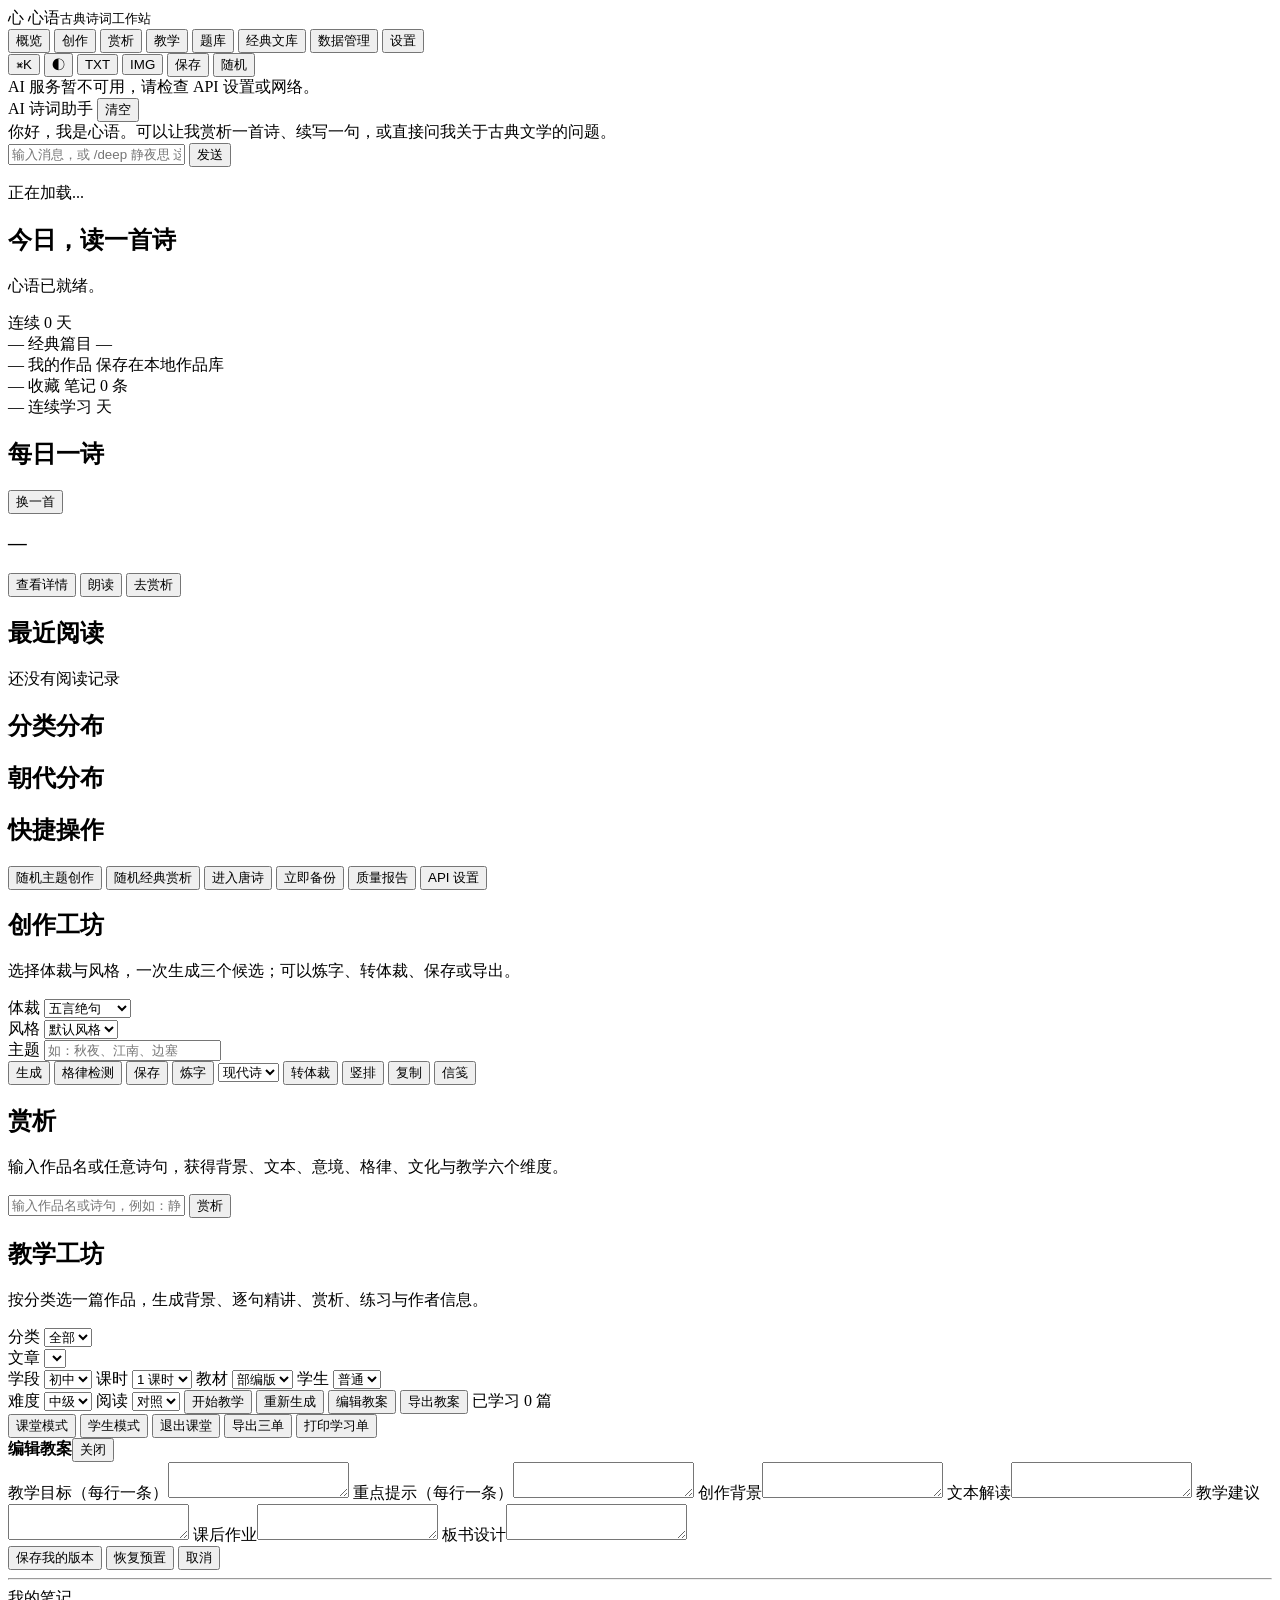
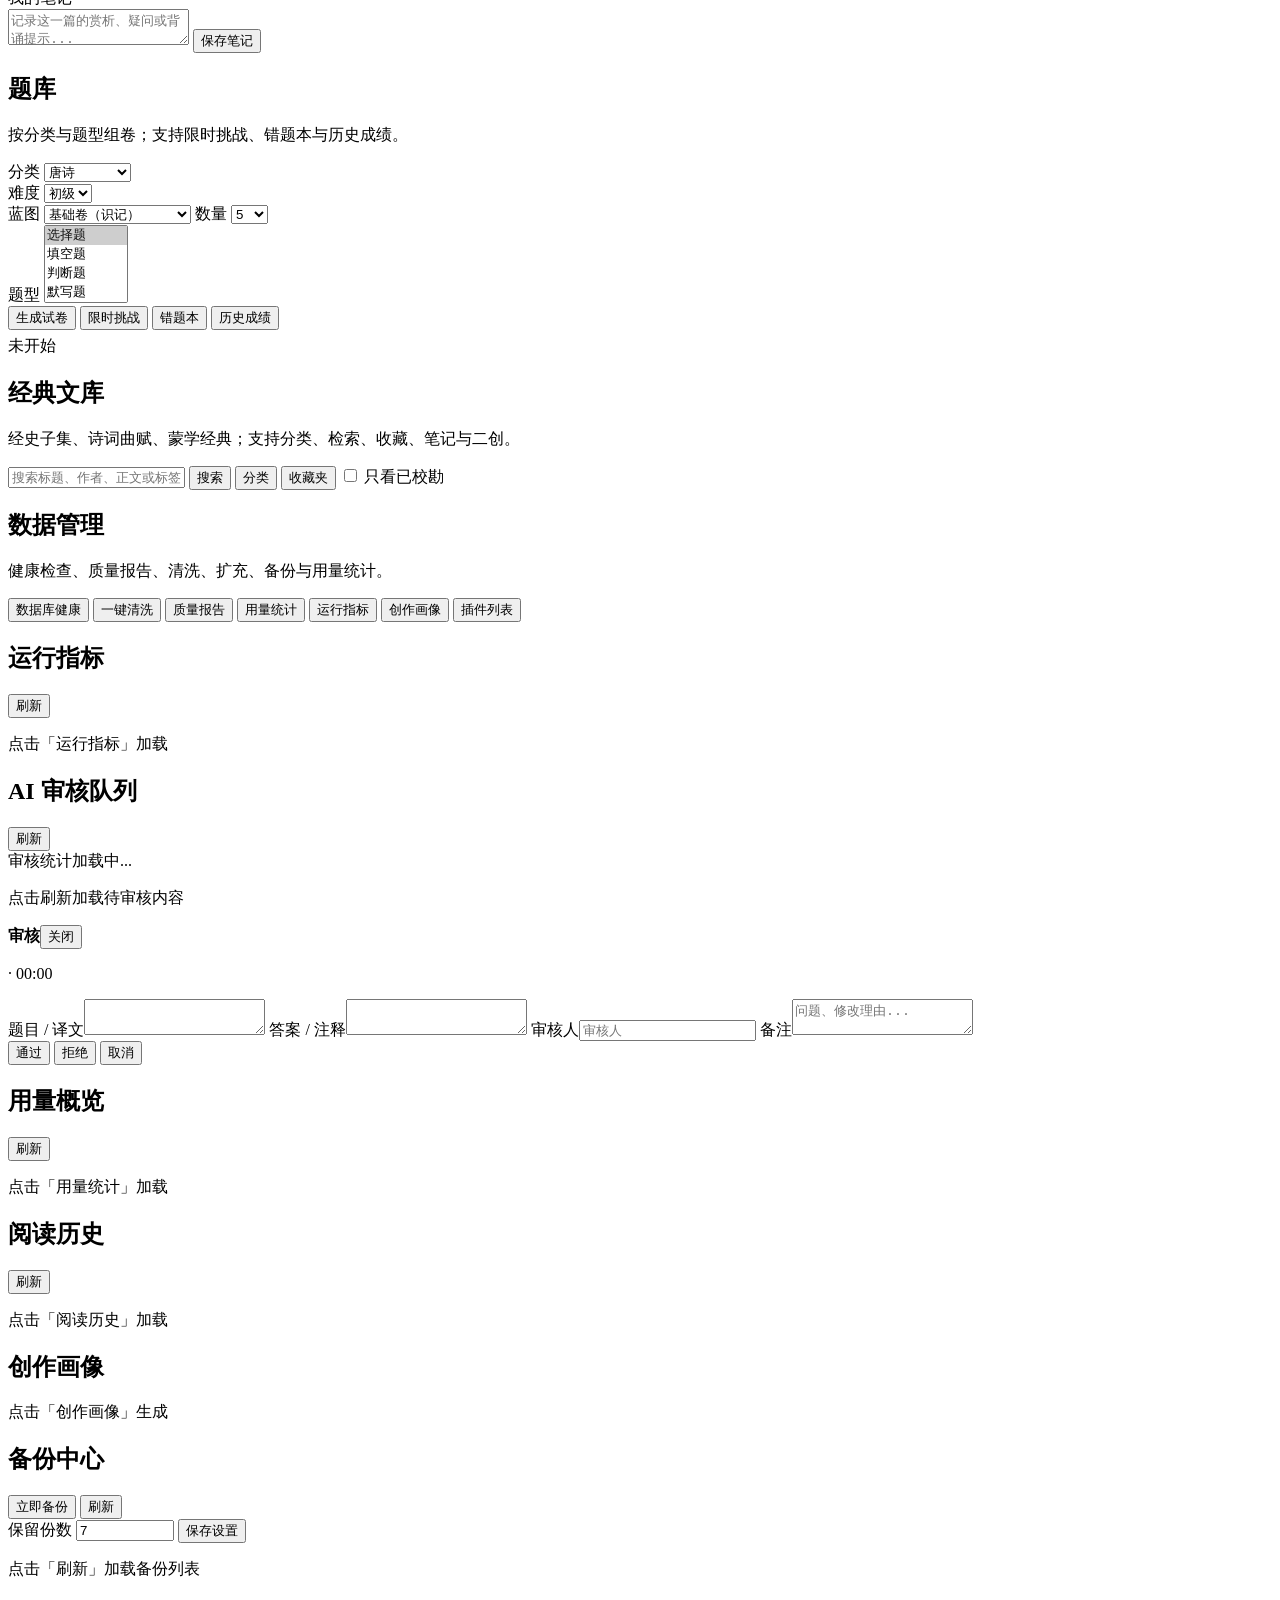
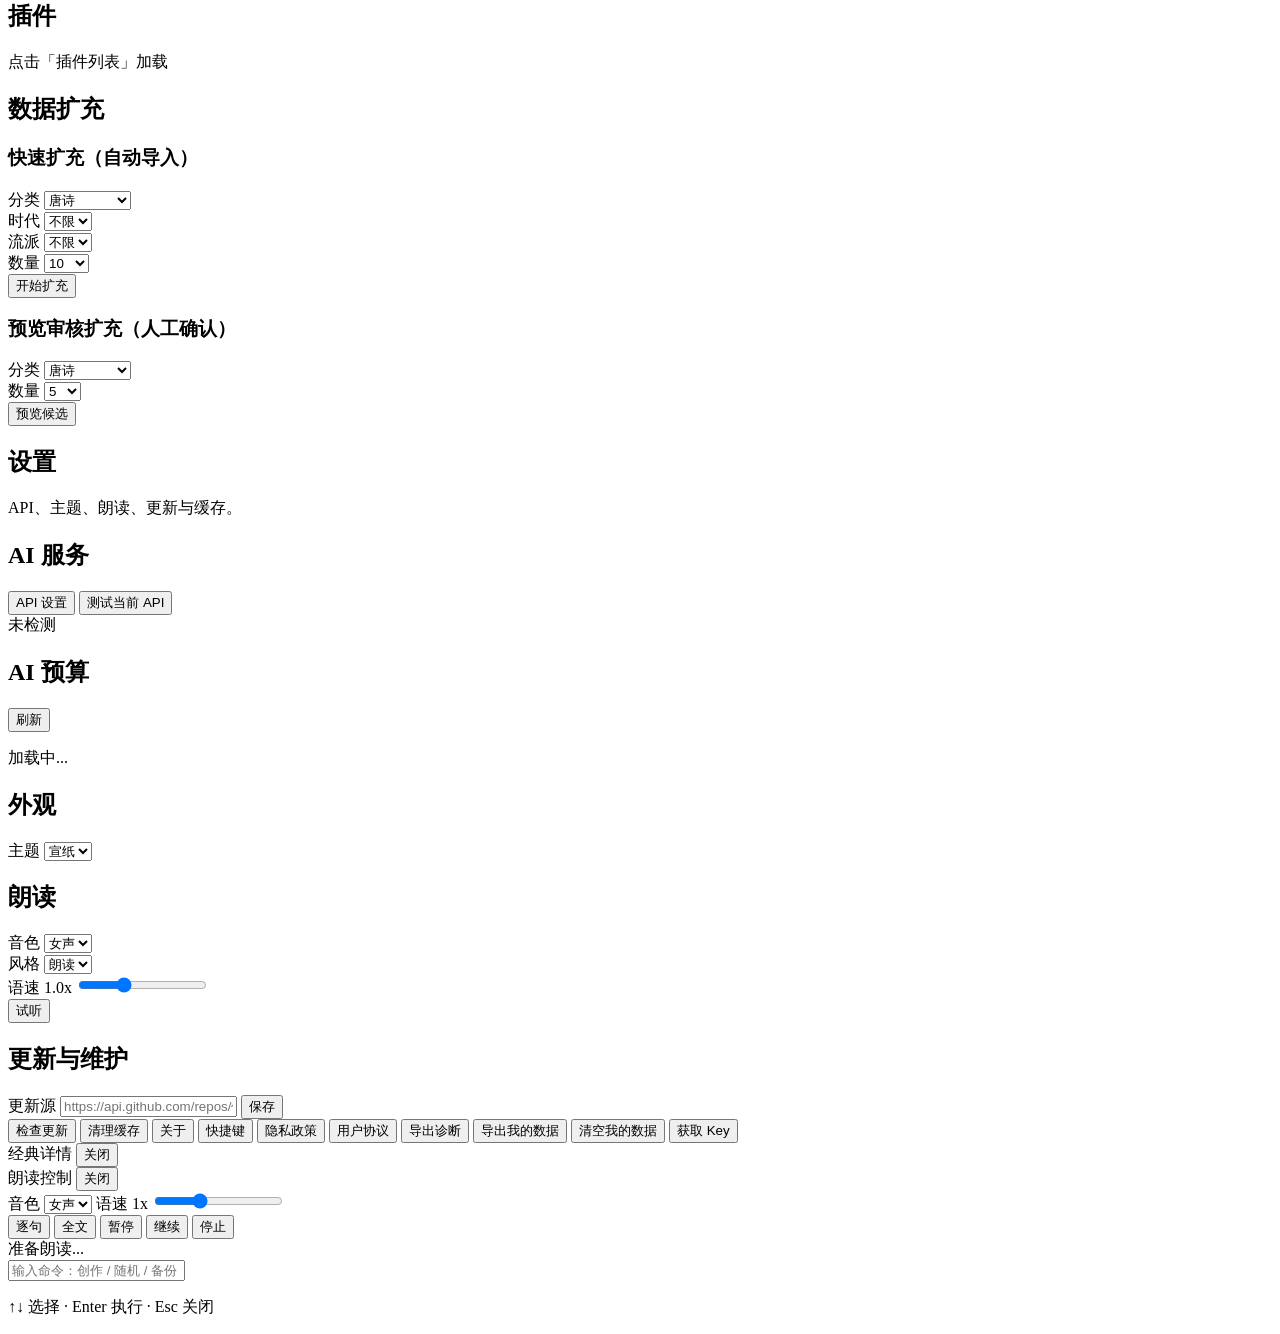
<file: templates/index.html>
<!DOCTYPE html>
<html lang="zh-CN">
<head>
    <meta charset="utf-8">
    <meta http-equiv="Content-Security-Policy" content="default-src 'none'; connect-src 'self'; style-src 'unsafe-inline'; script-src 'unsafe-inline'; img-src data: blob:; font-src data:;">
    <title>心语 · 古典诗词 AI 工作站</title>
    <!-- INLINE_CSS -->
</head>
<body class="theme-paper">

<!-- 顶部导航栏 -->
<header class="top-nav">
    <div class="nav-brand">
        <span class="brand-seal">心</span>
        <span class="brand-text">心语<small>古典诗词工作站</small></span>
    </div>
    <nav class="nav-items" id="mainNav">
        <button class="nav-btn active" onclick="switchNav('dashboard')">概览</button>
        <button class="nav-btn" onclick="switchNav('creation')">创作</button>
        <button class="nav-btn" onclick="switchNav('appreciation')">赏析</button>
        <button class="nav-btn" onclick="switchNav('teaching')">教学</button>
        <button class="nav-btn" onclick="switchNav('quiz')">题库</button>
        <button class="nav-btn" onclick="switchNav('classics')">经典文库</button>
        <button class="nav-btn" onclick="switchNav('data')">数据管理</button>
        <button class="nav-btn" onclick="switchNav('settings')">设置</button>
    </nav>
    <div class="nav-tools">
        <button onclick="openCmdk()" title="命令面板 (Ctrl+K)" class="tool-btn">⌘K</button>
        <button onclick="cycleTheme()" title="切换主题" class="tool-btn" id="themeBtn">◐</button>
        <button onclick="exportTxt()" title="导出 TXT">TXT</button>
        <button onclick="exportImage()" title="导出图片">IMG</button>
        <button onclick="saveWork()" title="保存作品">保存</button>
        <button onclick="randomTopic()" title="随机主题">随机</button>
    </div>
</header>

<div id="apiWarning" class="api-warning hidden">AI 服务暂不可用，请检查 API 设置或网络。</div>

<main class="main-layout">
    <!-- 左侧：功能导航 + 聊天 -->
    <aside class="left-panel">
        <div id="sidebar" class="sidebar"></div>
        <section class="chat-window" id="chatWindow">
            <header class="chat-header">
                <span>AI 诗词助手</span>
                <button onclick="clearChat()" class="btn-icon" title="清空">清空</button>
            </header>
            <div class="chat-messages" id="chatMessages">
                <div class="chat-msg ai"><div class="bubble">你好，我是心语。可以让我赏析一首诗、续写一句，或直接问我关于古典文学的问题。</div></div>
            </div>
            <div class="chat-input-area">
                <input id="chatInput" placeholder="输入消息，或 /deep 静夜思 这样的命令" onkeydown="if(event.key==='Enter'&&!event.shiftKey){event.preventDefault();sendChat();}">
                <button onclick="sendChat()">发送</button>
            </div>
        </section>
    </aside>

    <!-- 右侧：功能面板 -->
    <section class="content-area">
        <!-- 概览 -->
        <div class="tab-content active" id="tab-dashboard">
            <div class="dashboard-hero">
                <div>
                    <p class="eyebrow" id="dashDate">正在加载...</p>
                    <h1>今日，读一首诗</h1>
                    <p class="hero-sub" id="dashGreeting">心语已就绪。</p>
                </div>
                <div class="streak-badge" id="dashStreak">连续 0 天</div>
            </div>

            <div class="stat-grid">
                <article class="stat-card">
                    <span class="stat-value" id="statClassics">—</span>
                    <span class="stat-label">经典篇目</span>
                    <span class="stat-foot" id="statChars">—</span>
                </article>
                <article class="stat-card">
                    <span class="stat-value" id="statWorks">—</span>
                    <span class="stat-label">我的作品</span>
                    <span class="stat-foot">保存在本地作品库</span>
                </article>
                <article class="stat-card">
                    <span class="stat-value" id="statFavorites">—</span>
                    <span class="stat-label">收藏</span>
                    <span class="stat-foot" id="statNotes">笔记 0 条</span>
                </article>
                <article class="stat-card">
                    <span class="stat-value" id="statStreak">—</span>
                    <span class="stat-label">连续学习</span>
                    <span class="stat-foot">天</span>
                </article>
            </div>

            <div class="dash-columns">
                <section class="card daily-card">
                    <header class="card-head">
                        <h2>每日一诗</h2>
                        <button class="ghost-btn" onclick="loadDashboard()">换一首</button>
                    </header>
                    <h3 id="dailyTitle" class="daily-title">—</h3>
                    <p class="muted" id="dailyMeta"></p>
                    <div id="dailyContent" class="poem-preview"></div>
                    <div class="card-actions">
                        <button class="primary-btn" onclick="openDaily()">查看详情</button>
                        <button onclick="speakDaily()">朗读</button>
                        <button onclick="openDailyInAppreciation()">去赏析</button>
                    </div>
                </section>

                <section class="card">
                    <header class="card-head"><h2>最近阅读</h2></header>
                    <div id="recentReads" class="list-stack"><p class="muted">还没有阅读记录</p></div>
                </section>
            </div>

            <div class="dash-columns">
                <section class="card">
                    <header class="card-head"><h2>分类分布</h2></header>
                    <div id="dashCategories" class="chip-list"></div>
                    <header class="card-head" style="margin-top:16px"><h2>朝代分布</h2></header>
                    <div id="dashDynasties" class="chip-list"></div>
                </section>
                <section class="card">
                    <header class="card-head"><h2>快捷操作</h2></header>
                    <div class="quick-grid">
                        <button onclick="switchNav('creation');randomTopic()">随机主题创作</button>
                        <button onclick="switchNav('appreciation');getRandomClassic()">随机经典赏析</button>
                        <button onclick="openClassicsPanel('唐诗')">进入唐诗</button>
                        <button onclick="createBackup()">立即备份</button>
                        <button onclick="showQualityReport()">质量报告</button>
                        <button onclick="openSettings()">API 设置</button>
                    </div>
                </section>
            </div>
        </div>

        <!-- 创作 -->
        <div class="tab-content" id="tab-creation">
            <div class="panel-heading">
                <h2>创作工坊</h2>
                <p>选择体裁与风格，一次生成三个候选；可以炼字、转体裁、保存或导出。</p>
            </div>
            <div class="form-row">
                <label>体裁</label>
                <select id="creationGenre" onchange="updateCreationStyles()">
                    <option>五言绝句</option>
                    <option>七言绝句</option>
                    <option>五言律诗</option>
                    <option>七言律诗</option>
                    <option>如梦令</option>
                    <option>蝶恋花</option>
                    <option>现代歌词</option>
                    <option>中国风歌词</option>
                    <option>抒情散文</option>
                    <option>哲思小品</option>
                    <option>写景游记</option>
                </select>
            </div>
            <div class="form-row">
                <label>风格</label>
                <select id="creationStyle"><option value="">默认风格</option></select>
            </div>
            <div class="form-row">
                <label>主题</label>
                <input id="creationTopic" placeholder="如：秋夜、江南、边塞">
            </div>
            <div class="action-row">
                <button onclick="doCreation()" id="doCreationBtn" class="primary-btn">生成</button>
                <button onclick="checkCreationPoem()">格律检测</button>
                <button onclick="saveCreation()">保存</button>
                <button onclick="polishCreation()">炼字</button>
                <select id="transformTarget">
                    <option value="现代诗">现代诗</option>
                    <option value="散文">散文</option>
                    <option value="歌词">歌词</option>
                    <option value="词">词</option>
                </select>
                <button onclick="transformCreation(document.getElementById('transformTarget').value)">转体裁</button>
                <button onclick="toggleVertical()">竖排</button>
                <button onclick="copyCurrent()">复制</button>
                <button onclick="exportLetter()">信笺</button>
            </div>
            <div id="creationResult" class="result-area"></div>
        </div>

        <!-- 赏析 -->
        <div class="tab-content" id="tab-appreciation">
            <div class="panel-heading">
                <h2>赏析</h2>
                <p>输入作品名或任意诗句，获得背景、文本、意境、格律、文化与教学六个维度。</p>
            </div>
            <div class="form-row">
                <input id="appreciationTitle" placeholder="输入作品名或诗句，例如：静夜思">
                <button class="primary-btn" onclick="doAppreciation()">赏析</button>
            </div>
            <div id="appreciationResult" class="result-area"></div>
        </div>

        <!-- 教学 -->
        <div class="tab-content" id="tab-teaching">
            <div class="panel-heading">
                <h2>教学工坊</h2>
                <p>按分类选一篇作品，生成背景、逐句精讲、赏析、练习与作者信息。</p>
            </div>
            <div class="form-row">
                <label>分类</label>
                <select id="teachCatSelect" onchange="loadTeachArticles()"><option value="">全部</option></select>
            </div>
            <div class="form-row">
                <label>文章</label>
                <select id="teachArtSelect"></select>
            </div>
            <div class="form-row">
                <label>学段</label>
                <select id="teachStage" onchange="loadCachedTeaching()">
                    <option value="primary">小学</option>
                    <option value="junior" selected>初中</option>
                    <option value="senior">高中</option>
                </select>
                <label>课时</label>
                <select id="teachHours" onchange="loadCachedTeaching()">
                    <option value="1">1 课时</option>
                    <option value="2">2 课时</option>
                </select>
                <label>教材</label>
                <select id="teachTextbook" onchange="loadCachedTeaching()">
                    <option value="部编版">部编版</option>
                    <option value="人教版">人教版</option>
                    <option value="苏教版">苏教版</option>
                    <option value="其他">其他</option>
                </select>
                <label>学生</label>
                <select id="teachStudentLevel" onchange="loadCachedTeaching()">
                    <option value="基础">基础</option>
                    <option value="普通" selected>普通</option>
                    <option value="进阶">进阶</option>
                </select>
            </div>
            <div class="form-row">
                <label>难度</label>
                <select id="teachLevel" onchange="loadCachedTeaching()">
                    <option value="beginner">初级</option>
                    <option value="standard" selected>中级</option>
                    <option value="advanced">高级</option>
                </select>
                <label>阅读</label>
                <select id="teachLayer" onchange="applyTeachingLayer()">
                    <option value="read">素读</option>
                    <option value="compare" selected>对照</option>
                    <option value="full">全解</option>
                </select>
                <button class="primary-btn" onclick="startTeaching()">开始教学</button>
                <button onclick="regenerateTeachingPlan()">重新生成</button>
                <button onclick="openTeachingEditor()">编辑教案</button>
                <button onclick="exportTeachingPlan()">导出教案</button>
                <span id="teachProgress" class="muted">已学习 0 篇</span>
            </div>
            <div class="form-row">
                <button onclick="toggleClassroomMode()">课堂模式</button>
                <button onclick="toggleStudentMode()">学生模式</button>
                <button onclick="exitClassroomModes()">退出课堂</button>
                <button onclick="exportWorksheets()">导出三单</button>
                <button onclick="printWorksheets()">打印学习单</button>
            </div>
            <div id="teachMeta" class="result-meta"></div>
            <div id="teachObjectives" class="tab-content-sub"></div>
            <div id="teachKeyPoints" class="tab-content-sub"></div>
            <div id="teachBackground" class="tab-content-sub"></div>
            <div id="teachLines" class="tab-content-sub"></div>
            <div id="teachAnalysis" class="tab-content-sub"></div>
            <div id="teachExercises" class="tab-content-sub"></div>
            <div id="teachHomework" class="tab-content-sub"></div>
            <div id="teachIntertext" class="tab-content-sub"></div>
            <div id="wordTip" class="word-tip hidden"></div>
            <div id="printSheet" class="print-sheet"></div>
            <div id="teachEditor" class="teach-editor hidden">
                <div class="teach-editor-card">
                    <header><b>编辑教案</b><button class="btn-icon" onclick="closeTeachingEditor()">关闭</button></header>
                    <label>教学目标（每行一条）</label><textarea id="editObjectives"></textarea>
                    <label>重点提示（每行一条）</label><textarea id="editKeyPoints"></textarea>
                    <label>创作背景</label><textarea id="editBackground"></textarea>
                    <label>文本解读</label><textarea id="editTextAnalysis"></textarea>
                    <label>教学建议</label><textarea id="editTeaching"></textarea>
                    <label>课后作业</label><textarea id="editHomework"></textarea>
                    <label>板书设计</label><textarea id="editBoard"></textarea>
                    <div class="action-row">
                        <button class="primary-btn" onclick="saveTeachingEditor()">保存我的版本</button>
                        <button onclick="restoreTeachingPlan()">恢复预置</button>
                        <button onclick="closeTeachingEditor()">取消</button>
                    </div>
                </div>
            </div>
            <hr>
            <div class="form-row"><label>我的笔记</label></div>
            <textarea id="noteInput" placeholder="记录这一篇的赏析、疑问或背诵提示..." class="note-input"></textarea>
            <button onclick="saveNote()">保存笔记</button>
            <div id="noteList" class="tab-content-sub"></div>
        </div>

        <!-- 题库 -->
        <div class="tab-content" id="tab-quiz">
            <div class="panel-heading">
                <h2>题库</h2>
                <p>按分类与题型组卷；支持限时挑战、错题本与历史成绩。</p>
            </div>
            <div class="form-row">
                <label>分类</label>
                <select id="quizCat">
                    <option>唐诗</option><option>宋词</option><option>宋诗</option><option>元曲</option>
                    <option>汉赋</option><option>魏晋南北朝</option><option>明清小品</option>
                    <option>经典散文</option><option>蒙学</option><option>经部</option><option>子部</option>
                    <option>史部</option><option>集部</option><option>论语</option><option>诗经</option><option>楚辞</option>
                </select>
            </div>
            <div class="form-row">
                <label>难度</label>
                <select id="quizDifficulty"><option value="1">初级</option><option value="2">中级</option><option value="3">高级</option></select>
            </div>
            <div class="form-row">
                <label>蓝图</label>
                <select id="quizBlueprint">
                    <option value="basic" selected>基础卷（识记）</option>
                    <option value="ability">能力卷（理解+分析）</option>
                    <option value="comprehensive">综合卷（分析+评价）</option>
                </select>
                <label>数量</label>
                <select id="quizCount"><option>5</option><option>10</option><option>15</option></select>
            </div>
            <div class="form-row">
                <label>题型</label>
                <select id="quizTypes" multiple>
                    <option value="选择" selected>选择题</option><option value="填空">填空题</option>
                    <option value="判断">判断题</option><option value="默写">默写题</option><option value="出处">出处题</option>
                    <option value="新题">新题（AI）</option><option value="鉴赏">鉴赏题（AI）</option>
                </select>
            </div>
            <div class="action-row">
                <button class="primary-btn" onclick="startQuiz()">生成试卷</button>
                <button onclick="startTimedQuiz()">限时挑战</button>
                <button onclick="openWrongBook()">错题本</button>
                <button onclick="loadQuizHistory()">历史成绩</button>
            </div>
            <div id="quizProgress" class="muted" style="margin-top:6px">未开始</div>
            <div id="quizContent" class="result-area"></div>
            <div id="quizScore" class="quiz-score"></div>
        </div>

        <!-- 经典文库 -->
        <div class="tab-content" id="tab-classics">
            <div class="panel-heading">
                <h2>经典文库</h2>
                <p>经史子集、诗词曲赋、蒙学经典；支持分类、检索、收藏、笔记与二创。</p>
            </div>
            <div class="classics-toolbar">
                <input id="classicSearch" placeholder="搜索标题、作者、正文或标签..." onkeydown="if(event.key==='Enter'){searchClassics();}">
                <button class="primary-btn" onclick="searchClassics()">搜索</button>
                <button onclick="showClassicsCategories()">分类</button>
                <button onclick="showFavorites()">收藏夹</button>
                <label class="check-line"><input type="checkbox" id="verifiedOnly" onchange="toggleVerifiedOnly(this.checked)"> 只看已校勘</label>
            </div>
            <div id="classicsGrid" class="classics-grid"></div>
            <div id="classicsPager" class="pagination"></div>
        </div>

        <!-- 数据管理 -->
        <div class="tab-content" id="tab-data">
            <div class="panel-heading">
                <h2>数据管理</h2>
                <p>健康检查、质量报告、清洗、扩充、备份与用量统计。</p>
            </div>
            <div class="action-row">
                <button class="primary-btn" onclick="runValidate()">数据库健康</button>
                <button onclick="runCleanAndOrganize()">一键清洗</button>
                <button onclick="showQualityReport()">质量报告</button>
                <button onclick="loadUsageDashboard()">用量统计</button>
                <button onclick="loadMetrics()">运行指标</button>
                <button onclick="loadProfile()">创作画像</button>
                <button onclick="loadPlugins()">插件列表</button>
            </div>

            <section class="card">
                <header class="card-head"><h2>运行指标</h2><button class="ghost-btn" onclick="loadMetrics()">刷新</button></header>
                <div id="metricsPanel" class="list-stack"><p class="muted">点击「运行指标」加载</p></div>
            </section>

            <section class="card">
                <header class="card-head"><h2>AI 审核队列</h2><button class="ghost-btn" onclick="loadAiReview()">刷新</button></header>
                <div id="reviewStats" class="result-meta">审核统计加载中...</div>
                <div id="aiReviewPanel" class="list-stack"><p class="muted">点击刷新加载待审核内容</p></div>
            </section>

            <div id="reviewConsole" class="teach-editor hidden">
                <div class="teach-editor-card">
                    <header><b id="reviewTitle">审核</b><button class="btn-icon" onclick="closeReviewConsole()">关闭</button></header>
                    <p class="muted"><span id="reviewKind"></span> · <span id="reviewTimer">00:00</span></p>
                    <label>题目 / 译文</label><textarea id="reviewQuestion"></textarea>
                    <label>答案 / 注释</label><textarea id="reviewAnswer"></textarea>
                    <label>审核人</label><input id="reviewerName" placeholder="审核人">
                    <label>备注</label><textarea id="reviewNotes" placeholder="问题、修改理由..."></textarea>
                    <div class="action-row">
                        <button class="primary-btn" onclick="decideReview('approved')">通过</button>
                        <button onclick="decideReview('rejected')">拒绝</button>
                        <button onclick="closeReviewConsole()">取消</button>
                    </div>
                </div>
            </div>

            <div class="dash-columns">
                <section class="card">
                    <header class="card-head"><h2>用量概览</h2><button class="ghost-btn" onclick="loadUsageDashboard()">刷新</button></header>
                    <div id="usageDashboard" class="list-stack"><p class="muted">点击「用量统计」加载</p></div>
                </section>
                <section class="card">
                    <header class="card-head"><h2>阅读历史</h2><button class="ghost-btn" onclick="loadReadingHistory()">刷新</button></header>
                    <div id="readingHistory" class="list-stack"><p class="muted">点击「阅读历史」加载</p></div>
                </section>
            </div>

            <section class="card">
                <header class="card-head"><h2>创作画像</h2></header>
                <div id="profilePanel" class="list-stack"><p class="muted">点击「创作画像」生成</p></div>
            </section>

            <section class="card">
                <header class="card-head">
                    <h2>备份中心</h2>
                    <span>
                        <button class="ghost-btn" onclick="createBackup()">立即备份</button>
                        <button class="ghost-btn" onclick="loadBackups()">刷新</button>
                    </span>
                </header>
                <div class="form-row">
                    <label>保留份数</label>
                    <input id="backupKeep" type="number" min="1" max="60" value="7" style="width:90px">
                    <button onclick="saveBackupConfig()">保存设置</button>
                </div>
                <div id="backupPanel" class="list-stack"><p class="muted">点击「刷新」加载备份列表</p></div>
            </section>

            <section class="card">
                <header class="card-head"><h2>插件</h2></header>
                <div id="pluginList" class="list-stack"><p class="muted">点击「插件列表」加载</p></div>
            </section>

            <section class="card">
                <header class="card-head"><h2>数据扩充</h2></header>
                <h3 class="sub-title">快速扩充（自动导入）</h3>
                <div class="form-row">
                    <label>分类</label>
                    <select id="expandCat">
                        <option>唐诗</option><option>宋词</option><option>宋诗</option><option>元曲</option>
                        <option>汉赋</option><option>魏晋南北朝</option><option>明清小品</option>
                        <option>经典散文</option><option>蒙学</option><option>经部</option><option>子部</option>
                        <option>史部</option><option>集部</option><option>论语</option><option>诗经</option><option>楚辞</option>
                    </select>
                </div>
                <div class="form-row">
                    <label>时代</label>
                    <select id="expandEra">
                        <option value="">不限</option><option>先秦</option><option>两汉</option><option>魏晋</option>
                        <option>唐</option><option>宋</option><option>元</option><option>明</option><option>清</option>
                    </select>
                </div>
                <div class="form-row">
                    <label>流派</label>
                    <select id="expandSchool">
                        <option value="">不限</option><option>婉约</option><option>豪放</option>
                        <option>山水</option><option>边塞</option><option>儒家</option><option>道家</option>
                    </select>
                </div>
                <div class="form-row">
                    <label>数量</label>
                    <select id="expandCount"><option>10</option><option>30</option><option>50</option><option>100</option></select>
                </div>
                <button class="primary-btn" onclick="startExpand()">开始扩充</button>
                <div id="expandProgress" class="progress-area"></div>
                <div id="expandPreview" class="result-area"></div>

                <h3 class="sub-title" style="margin-top:18px">预览审核扩充（人工确认）</h3>
                <div class="form-row">
                    <label>分类</label>
                    <select id="previewCat">
                        <option>唐诗</option><option>宋词</option><option>宋诗</option><option>元曲</option>
                        <option>汉赋</option><option>魏晋南北朝</option><option>明清小品</option>
                        <option>经典散文</option><option>蒙学</option><option>经部</option><option>子部</option>
                        <option>史部</option><option>集部</option><option>论语</option><option>诗经</option><option>楚辞</option>
                    </select>
                </div>
                <div class="form-row">
                    <label>数量</label>
                    <select id="previewCount"><option>5</option><option>10</option><option>20</option></select>
                </div>
                <button class="primary-btn" onclick="previewExpand()">预览候选</button>
                <div id="previewList" class="result-area" style="max-height:300px;overflow-y:auto"></div>
                <div id="previewActions" style="display:none;margin-top:10px">
                    <button class="primary-btn" onclick="confirmImport()">确认导入</button>
                    <button onclick="cancelPreview()">取消</button>
                </div>
            </section>

            <div id="validateResult" class="result-area"></div>
        </div>

        <!-- 设置 -->
        <div class="tab-content" id="tab-settings">
            <div class="panel-heading">
                <h2>设置</h2>
                <p>API、主题、朗读、更新与缓存。</p>
            </div>
            <section class="card">
                <header class="card-head"><h2>AI 服务</h2></header>
                <div class="form-row">
                    <button class="primary-btn" onclick="openSettings()">API 设置</button>
                    <button onclick="testCurrentApi()">测试当前 API</button>
                </div>
                <div id="apiStatus" class="api-status">未检测</div>
            </section>

            <section class="card">
                <header class="card-head"><h2>AI 预算</h2><button class="ghost-btn" onclick="loadAiBudget()">刷新</button></header>
                <div id="budgetPanel" class="list-stack"><p class="muted">加载中...</p></div>
            </section>

            <section class="card">
                <header class="card-head"><h2>外观</h2></header>
                <div class="form-row">
                    <label>主题</label>
                    <select id="themeSelect" onchange="setTheme(this.value)">
                        <option value="paper">宣纸</option>
                        <option value="ink">水墨</option>
                        <option value="dark">夜间</option>
                    </select>
                </div>
            </section>

            <section class="card">
                <header class="card-head"><h2>朗读</h2></header>
                <div class="form-row">
                    <label>音色</label>
                    <select id="ttsVoice"><option value="female">女声</option><option value="male">男声</option><option value="child">童声</option><option value="elder">老者</option></select>
                </div>
                <div class="form-row">
                    <label>风格</label>
                    <select id="ttsStyle"><option value="normal">朗读</option><option value="chant">吟诵</option><option value="rap">说唱</option><option value="sing">歌唱</option></select>
                </div>
                <div class="form-row">
                    <label>语速 <span id="ttsSpeedVal">1.0x</span></label>
                    <input type="range" id="ttsSpeed" min="0.6" max="1.8" step="0.1" value="1" oninput="document.getElementById('ttsSpeedVal').textContent=this.value+'x'">
                </div>
                <button onclick="testSpeak()">试听</button>
            </section>

            <section class="card">
                <header class="card-head"><h2>更新与维护</h2></header>
                <div class="form-row">
                    <label>更新源</label>
                    <input id="updateUrl" placeholder="https://api.github.com/repos/你/心语/releases/latest">
                    <button onclick="saveUpdateUrl()">保存</button>
                </div>
                <div class="action-row">
                    <button onclick="checkUpdate()">检查更新</button>
                    <button onclick="clearCache()">清理缓存</button>
                    <button onclick="showAbout()">关于</button>
                    <button onclick="showShortcuts()">快捷键</button>
                    <button onclick="showLegal('privacy')">隐私政策</button>
                    <button onclick="showLegal('terms')">用户协议</button>
                    <button onclick="exportDiagnostics()">导出诊断</button>
                    <button onclick="exportUserData()">导出我的数据</button>
                    <button onclick="resetUserData()">清空我的数据</button>
                    <button onclick="window.open('https://platform.deepseek.com')">获取 Key</button>
                </div>
            </section>
        </div>
    </section>
</main>

<!-- 经典详情面板 -->
<div class="panel-overlay hidden" id="classicsOverlay" onclick="closeClassicsPanel()"></div>
<div class="draggable-panel classics-panel hidden" id="classicsPanel">
    <div class="panel-header" id="classicsHeader">
        <span>经典详情</span>
        <button onclick="closeClassicsPanel()" class="btn-icon">关闭</button>
    </div>
    <div class="panel-content" id="classicsContent"></div>
    <div class="pagination" id="classicsPagination"></div>
</div>

<!-- 朗读控制面板 -->
<div class="panel-overlay hidden" id="speakOverlay" onclick="closeSpeakPanel()"></div>
<div class="draggable-panel popup-panel hidden" id="speakPanel">
    <div class="panel-header">
        <span>朗读控制</span>
        <button onclick="closeSpeakPanel()" class="btn-icon">关闭</button>
    </div>
    <div class="panel-content">
        <label>音色</label>
        <select id="spVoice"><option value="female">女声</option><option value="male">男声</option><option value="child">童声</option><option value="elder">老者</option></select>
        <label>语速 <span id="spSpeedVal">1x</span></label>
        <input type="range" id="spSpeed" min="0.5" max="2" step="0.1" value="1" oninput="document.getElementById('spSpeedVal').textContent=this.value+'x'">
        <div class="action-row">
            <button onclick="startLineSpeak()">逐句</button>
            <button onclick="startFullSpeak()">全文</button>
            <button onclick="pauseSpeak()">暂停</button>
            <button onclick="resumeSpeak()">继续</button>
            <button onclick="stopSpeak()">停止</button>
        </div>
        <div id="speakStatus" class="muted">准备朗读...</div>
    </div>
</div>

<!-- 命令面板 -->
<div class="cmdk-overlay hidden" id="cmdkOverlay" onclick="closeCmdk()">
    <div class="cmdk" onclick="event.stopPropagation()">
        <input id="cmdkInput" placeholder="输入命令：创作 / 随机 / 备份 / 设置 / 主题..." oninput="filterCmdk()" onkeydown="handleCmdkKey(event)">
        <div id="cmdkList" class="cmdk-list"></div>
        <p class="muted">↑↓ 选择 · Enter 执行 · Esc 关闭</p>
    </div>
</div>

<div id="statusBar" class="status-bar"></div>
<div id="toastContainer"></div>

<!-- INLINE_JS -->
</body>
</html>
</file>
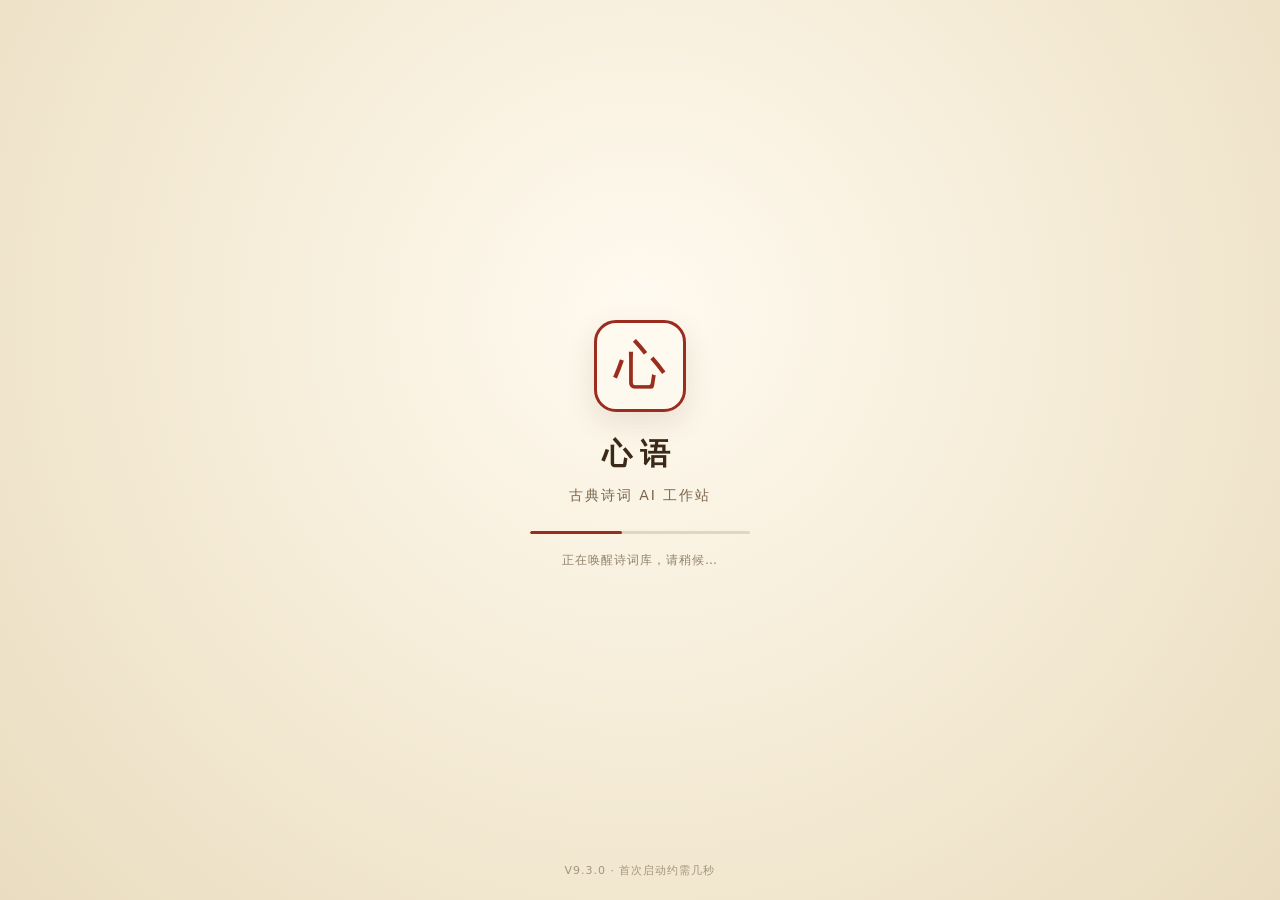
<file: spike/tauri/web/index.html>
<!doctype html>
<html lang="zh-CN">
<head>
<meta charset="utf-8">
<meta name="viewport" content="width=device-width, initial-scale=1">
<title>心语</title>
<style>
  :root { color-scheme: light; }
  * { box-sizing: border-box; }
  html, body { height: 100%; margin: 0; }
  body {
    display: grid; place-items: center;
    background: radial-gradient(circle at 50% 35%, #fffaf0 0%, #f3e9d2 60%, #e9dcc0 100%);
    font-family: "Microsoft YaHei", "PingFang SC", system-ui, sans-serif;
    color: #3b2a1a;
    user-select: none;
  }
  .splash { text-align: center; padding: 40px; }
  .seal {
    width: 92px; height: 92px; margin: 0 auto 22px;
    display: grid; place-items: center;
    border: 3px solid #9b2d20; border-radius: 22px;
    color: #9b2d20; font-family: "STKaiti", "KaiTi", serif;
    font-size: 52px; line-height: 1;
    background: rgba(255, 250, 240, .65);
    box-shadow: 0 10px 30px rgba(90, 50, 20, .12);
  }
  h1 { margin: 0; font-size: 30px; letter-spacing: 8px; font-weight: 600; }
  .sub { margin: 12px 0 26px; color: #7a644d; font-size: 14px; letter-spacing: 2px; }
  .track { width: 220px; height: 3px; margin: 0 auto; background: rgba(120, 80, 40, .18); border-radius: 3px; overflow: hidden; }
  .track i { display: block; width: 42%; height: 100%; border-radius: 3px; background: #9b2d20; animation: slide 1.4s ease-in-out infinite; }
  .hint { margin-top: 18px; font-size: 12px; color: #93816b; letter-spacing: 1px; }
  .version { position: fixed; bottom: 22px; left: 0; right: 0; text-align: center; font-size: 11px; color: #a4937d; letter-spacing: 1px; }
  @keyframes slide { 0% { transform: translateX(-110%); } 100% { transform: translateX(340%); } }
</style>
</head>
<body>
  <main class="splash">
    <div class="seal">心</div>
    <h1>心语</h1>
    <p class="sub">古典诗词 AI 工作站</p>
    <div class="track"><i></i></div>
    <p class="hint">正在唤醒诗词库，请稍候…</p>
  </main>
  <div class="version">V9.3.0 · 首次启动约需几秒</div>
</body>
</html>
</file>
